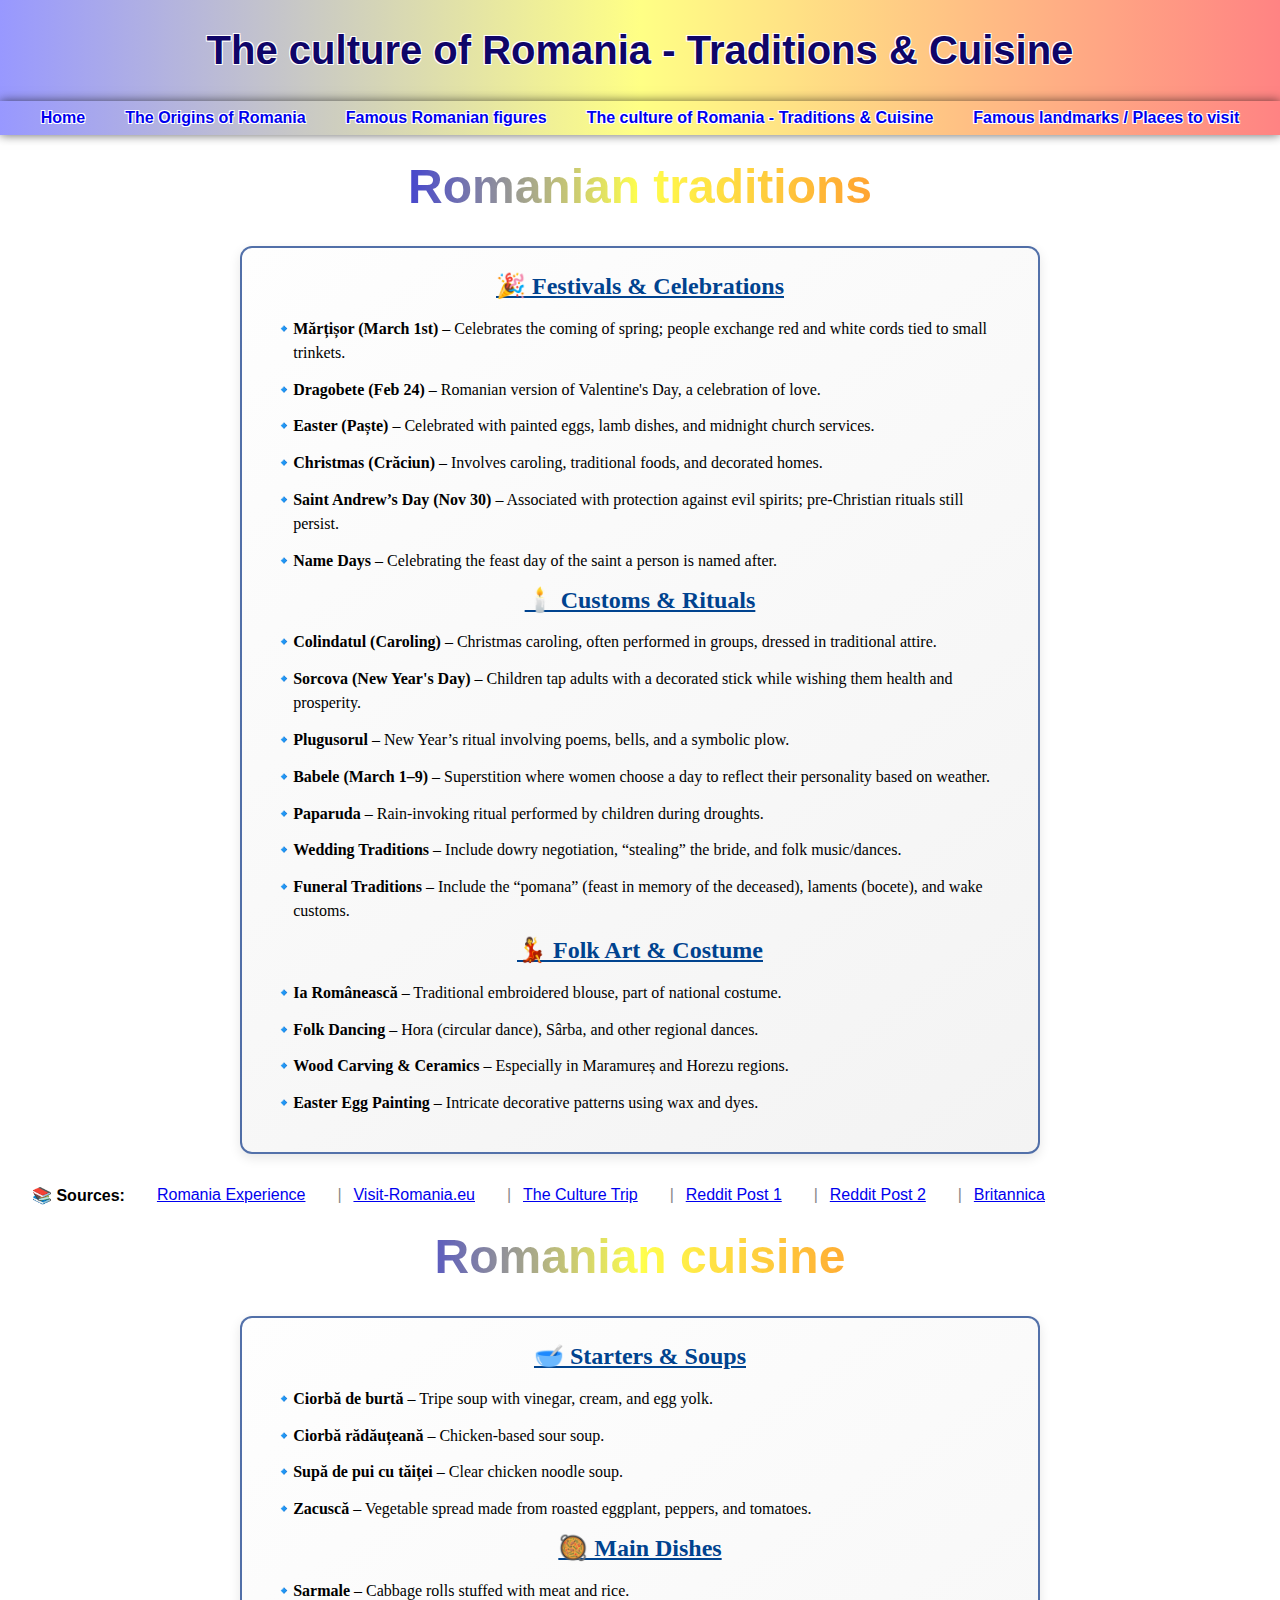
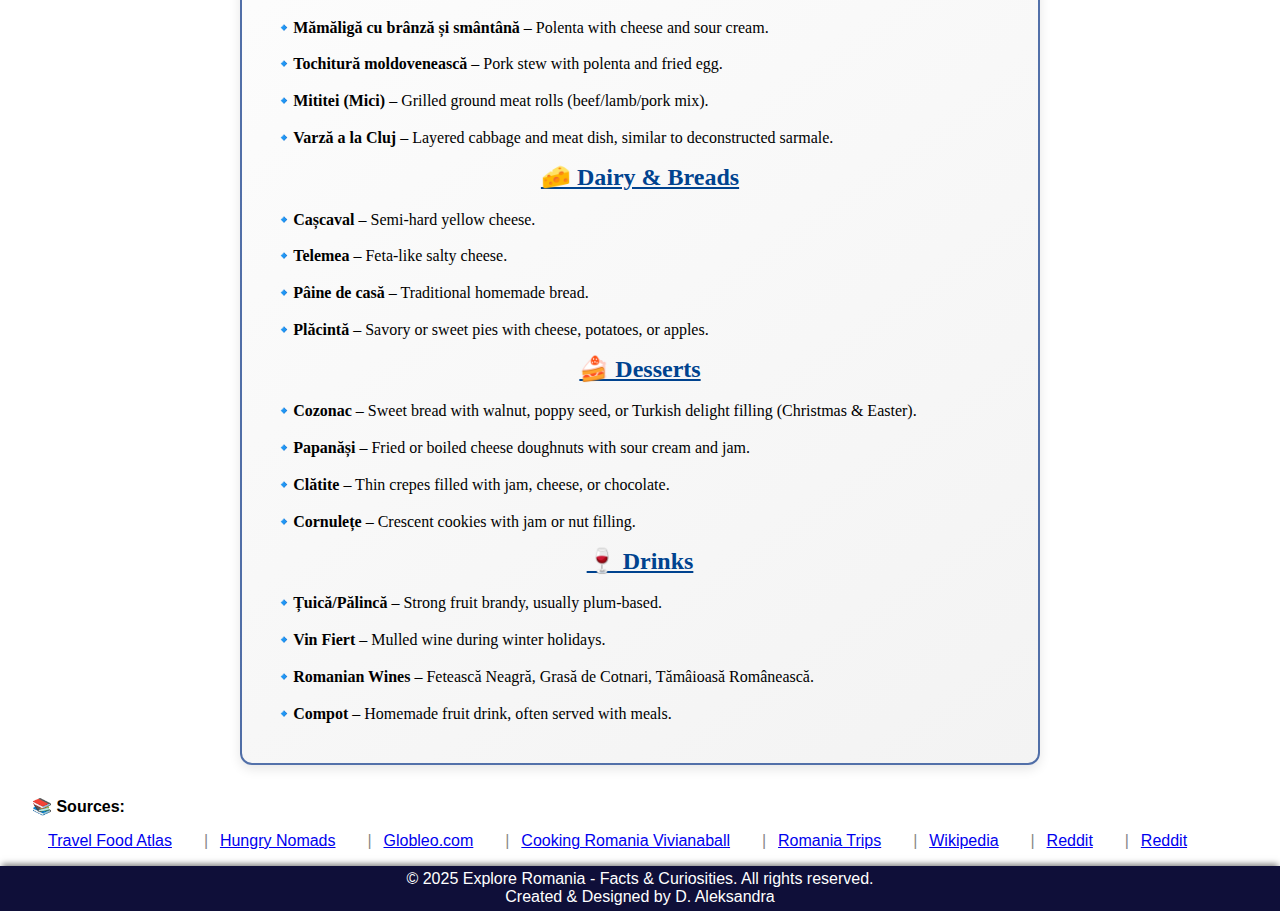
<file: culture.html>
<!DOCTYPE html>
<html lang="en">
<head> 
	<link rel="stylesheet" href="styles.css" />
	  <meta charset="UTF-8"> <!-- ensures your text is properly displayed (especially non-English characters).-->
	  <meta name="viewport" content="width=device-width, initial-scale=1.0"> <!-- makes the page responsive for mobile devices.-->
	  <title> Explore Romania: Facts & Curiosities</title>  <!-- The <title> tag defines the title of the page that appears in the browser's tab or window -->
</head>
<body>
<!-- Header Section -->
	<header>
		<h1>The culture of Romania - Traditions & Cuisine </h1>
		<nav>
		   <ul>
				<li><a href="index.html">Home</a></li>
				<li><a href="origins.html">The Origins of Romania</a></li>
				<li><a href="figures.html">Famous Romanian figures</a></li>
				<li><a href="culture.html">The culture of Romania - Traditions & Cuisine</a></li>
				<li><a href="landmarks.html">Famous landmarks / Places to visit</a></li>
		   </ul>
		</nav>
	</header>
		<h2 class="culture-title"> Romanian traditions </h2>
	<div class="traditions">
  		<h3>🎉 Festivals & Celebrations</h3>
  		  <ul>
    			<li><strong>Mărțișor (March 1st)</strong> – Celebrates the coming of spring; people exchange red and white cords tied to small trinkets.</li>
    			<li><strong>Dragobete (Feb 24)</strong> – Romanian version of Valentine's Day, a celebration of love.</li>
    			<li><strong>Easter (Paște)</strong> – Celebrated with painted eggs, lamb dishes, and midnight church services.</li>
    			<li><strong>Christmas (Crăciun)</strong> – Involves caroling, traditional foods, and decorated homes.</li>
    			<li><strong>Saint Andrew’s Day (Nov 30)</strong> – Associated with protection against evil spirits; pre-Christian rituals still persist.</li>
   			<li><strong>Name Days</strong> – Celebrating the feast day of the saint a person is named after.</li>
  		  </ul>

  		 <h3>🕯️ Customs & Rituals</h3>
  		  <ul>
    			<li><strong>Colindatul (Caroling)</strong> – Christmas caroling, often performed in groups, dressed in traditional attire.</li>
    			<li><strong>Sorcova (New Year's Day)</strong> – Children tap adults with a decorated stick while wishing them health and prosperity.</li>
    			<li><strong>Plugusorul</strong> – New Year’s ritual involving poems, bells, and a symbolic plow.</li>
    			<li><strong>Babele (March 1–9)</strong> – Superstition where women choose a day to reflect their personality based on weather.</li>
    			<li><strong>Paparuda</strong> – Rain-invoking ritual performed by children during droughts.</li>
    			<li><strong>Wedding Traditions</strong> – Include dowry negotiation, “stealing” the bride, and folk music/dances.</li>
    			<li><strong>Funeral Traditions</strong> – Include the “pomana” (feast in memory of the deceased), laments (bocete), and wake customs.</li>
  		  </ul>

		<h3>💃 Folk Art & Costume</h3>
  		  <ul>
    			<li><strong>Ia Românească</strong> – Traditional embroidered blouse, part of national costume.</li>
    			<li><strong>Folk Dancing</strong> – Hora (circular dance), Sârba, and other regional dances.</li>
    			<li><strong>Wood Carving & Ceramics</strong> – Especially in Maramureș and Horezu regions.</li>
    			<li><strong>Easter Egg Painting</strong> – Intricate decorative patterns using wax and dyes.</li>
  		  </ul>
	</div>
	<div class="sources">
	  <div class="sources-row">
		<h4>📚 Sources:</h4>
  		  <ul>
   			<li><a href="https://www.romaniaexperience.com/romanian-traditions">Romania Experience</a></li>
    			<li><a href="https://visit-romania.eu/destinations/romania-traditions-folklore">Visit-Romania.eu</a></li>
    			<li><a href="https://theculturetrip.com/romania/articles/12-traditions-only-romanians-can-understand">The Culture Trip</a></li>
    			<li><a href="https://www.reddit.com/r/Romania/comments/wo4yk1">Reddit Post 1</a></li>
    			<li><a href="https://www.reddit.com/r/Romania/comments/zl8if1">Reddit Post 2</a></li>
    			<li><a href="https://www.britannica.com/place/Romania/Daily-life-and-social-customs">Britannica</a></li>
		  </ul>
	  </div>
	</div>
		<h2 class="culture-title"> Romanian cuisine </h2>
	<div class="traditions">
		<h3>🥣 Starters & Soups </h3>
  		  <ul>
			<li><strong>Ciorbă de burtă</strong> – Tripe soup with vinegar, cream, and egg yolk.</li>
			<li><strong>Ciorbă rădăuțeană</strong> – Chicken-based sour soup.</li>
			<li><strong>Supă de pui cu tăiței</strong> – Clear chicken noodle soup.</li>
			<li><strong>Zacuscă</strong> – Vegetable spread made from roasted eggplant, peppers, and tomatoes.</li>
		 </ul>
		<h3>🥘 Main Dishes </h3>
  		  <ul>
			<li><strong>Sarmale</strong> – Cabbage rolls stuffed with meat and rice.</li>
			<li><strong>Mămăligă cu brânză și smântână</strong> – Polenta with cheese and sour cream.</li>
			<li><strong>Tochitură moldovenească</strong> – Pork stew with polenta and fried egg.</li>
			<li><strong>Mititei (Mici)</strong> – Grilled ground meat rolls (beef/lamb/pork mix).</li>
			<li><strong>Varză a la Cluj</strong> – Layered cabbage and meat dish, similar to deconstructed sarmale.</li>
  		  </ul>
		<h3>🧀 Dairy & Breads</h3>
  		  <ul>
			<li><strong>Cașcaval</strong> – Semi-hard yellow cheese.</li>
			<li><strong>Telemea</strong> – Feta-like salty cheese.</li>
			<li><strong>Pâine de casă</strong> – Traditional homemade bread.</li>
			<li><strong>Plăcintă</strong> – Savory or sweet pies with cheese, potatoes, or apples.</li>
		  </ul>
		<h3>🍰 Desserts</h3>
		  <ul>
			<li><strong>Cozonac</strong> – Sweet bread with walnut, poppy seed, or Turkish delight filling (Christmas & Easter).</li>
			<li><strong>Papanăși</strong> – Fried or boiled cheese doughnuts with sour cream and jam.</li>
			<li><strong>Clătite</strong> – Thin crepes filled with jam, cheese, or chocolate.</li>
			<li><strong>Cornulețe</strong> – Crescent cookies with jam or nut filling.</li>
		  </ul>
		<h3>🍷 Drinks </h3>
		  <ul>
			<li><strong>Țuică/Pălincă</strong> – Strong fruit brandy, usually plum-based.</li>
			<li><strong>Vin Fiert</strong> – Mulled wine during winter holidays.</li>
			<li><strong>Romanian Wines</strong> – Fetească Neagră, Grasă de Cotnari, Tămâioasă Românească.</li>
			<li><strong>Compot</strong> – Homemade fruit drink, often served with meals.</li>
		  </ul>
		</div>
	<div class="sources">
	  <div class="sources-row">
		<h4>📚 Sources:</h4> 
		  <ul>
			<li><a href="https://travelfoodatlas.com/romanian-food">Travel Food Atlas</a></li>
			<li><a href="https://www.veryhungrynomads.com/20-most-popular-foods-from-romania">Hungry Nomads</a></li>
			<li><a href="https://globleo.com/foods-around-the-world/popular-foods-in-romania">Globleo.com</a></li>
			<li><a href="https://cookingromania.vivianaball.ro/most-popular-best-romanian-dishes">Cooking Romania Vivianaball</a></li>
			<li><a href="https://www.romania-trips.ro/traditional-romanian-foods-gastronomic-tourism">Romania Trips</a></li>
			<li><a href="https://en.wikipedia.org/wiki">Wikipedia</a></li>
			<li><a href="https://www.reddit.com/r/Romania/comments/tv0k5s">Reddit</a></li>
			<li><a href="https://www.reddit.com/r/52weeksofcooking/comments/1f1rhov">Reddit</a></li>
		  </ul>
	  </div>
	</div>
<footer>
			<p>&copy; 2025 Explore Romania - Facts & Curiosities. All rights reserved.</p>
			<p> Created & Designed by D. Aleksandra </p>
</footer>
</body>
</html>
</file>
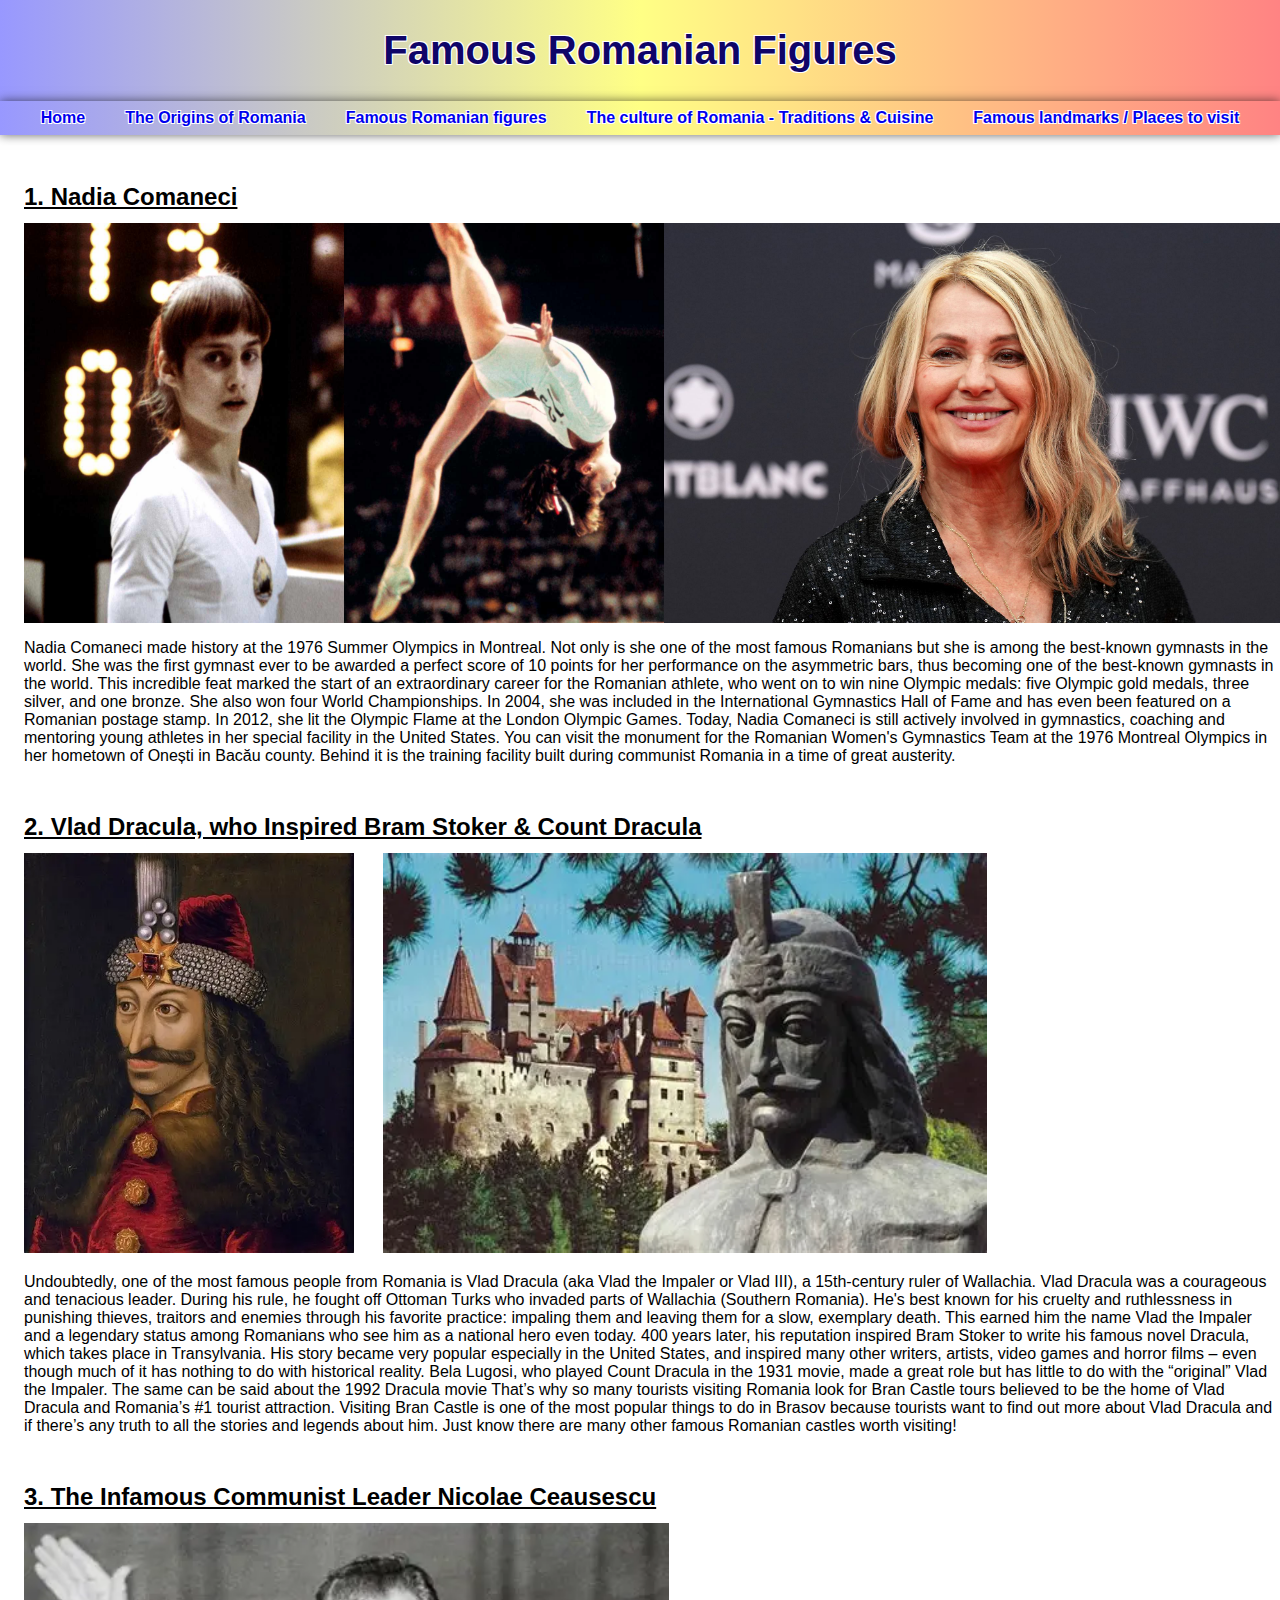
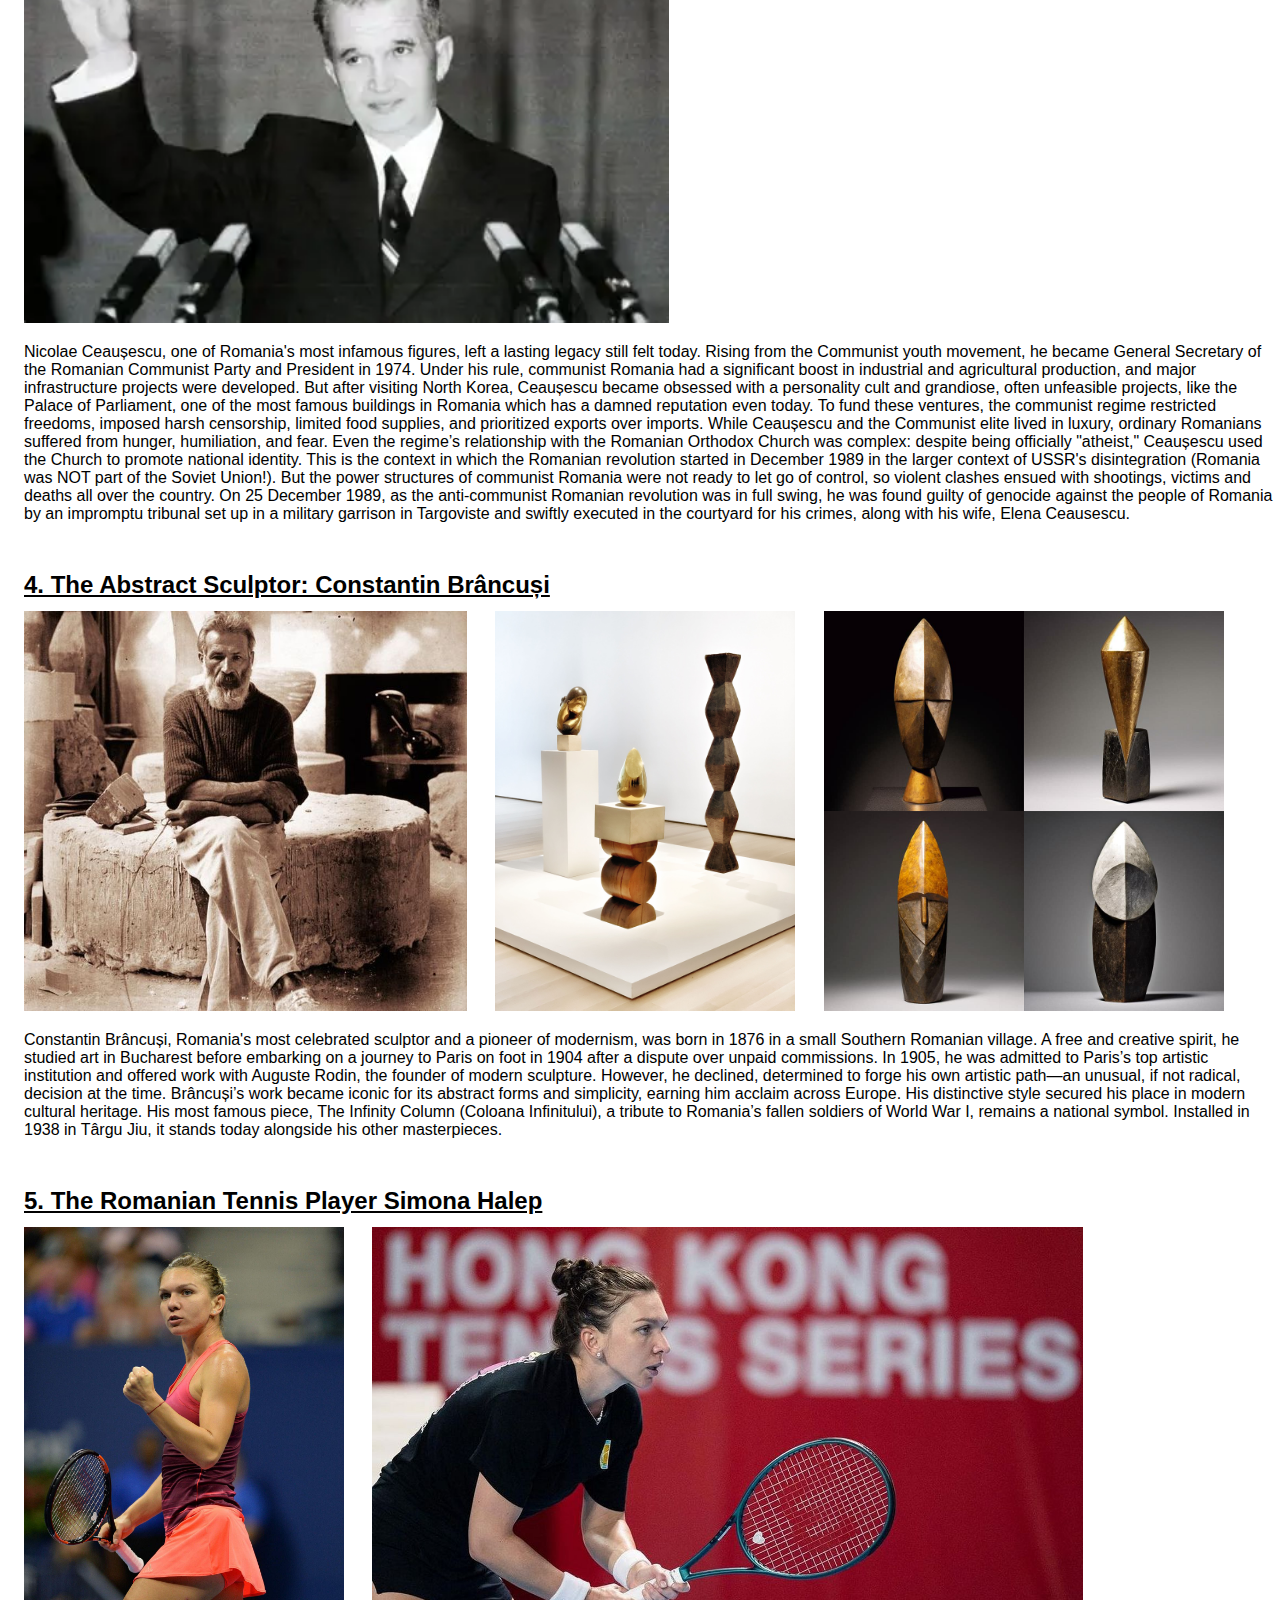
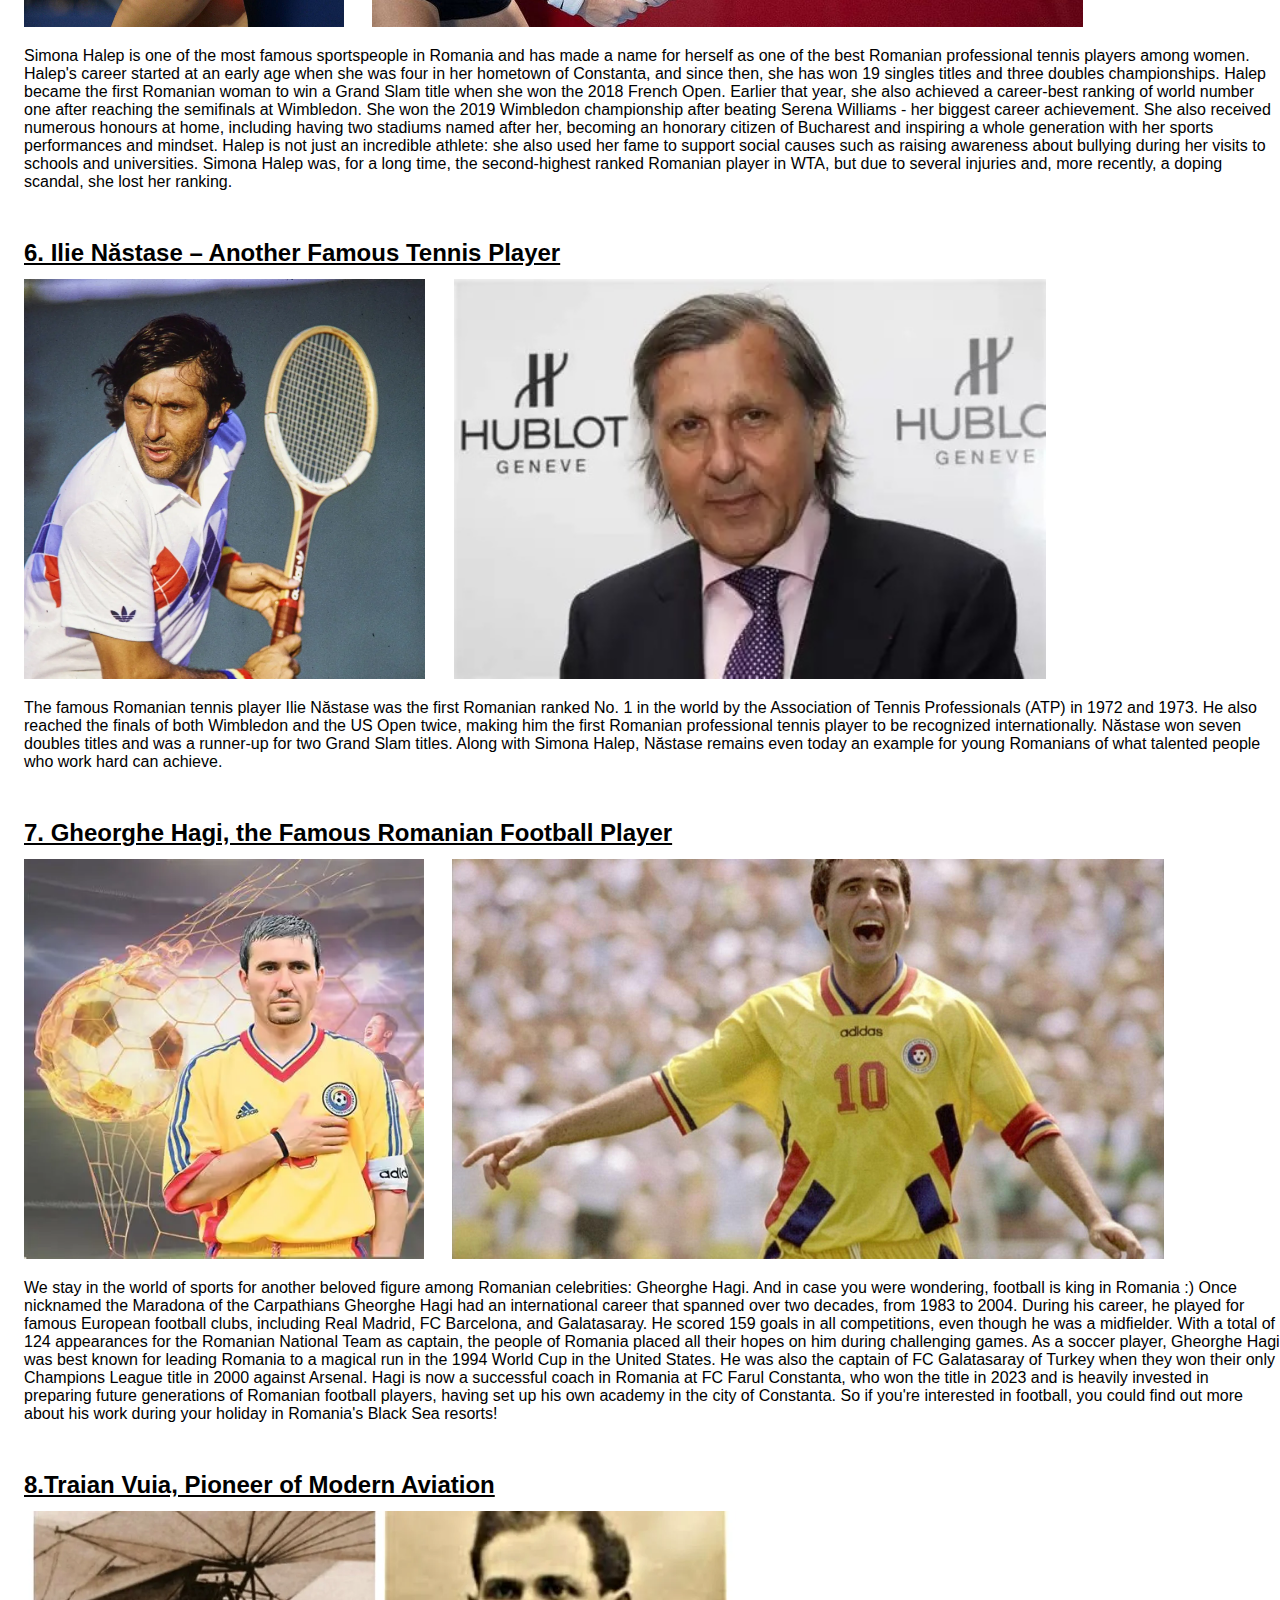
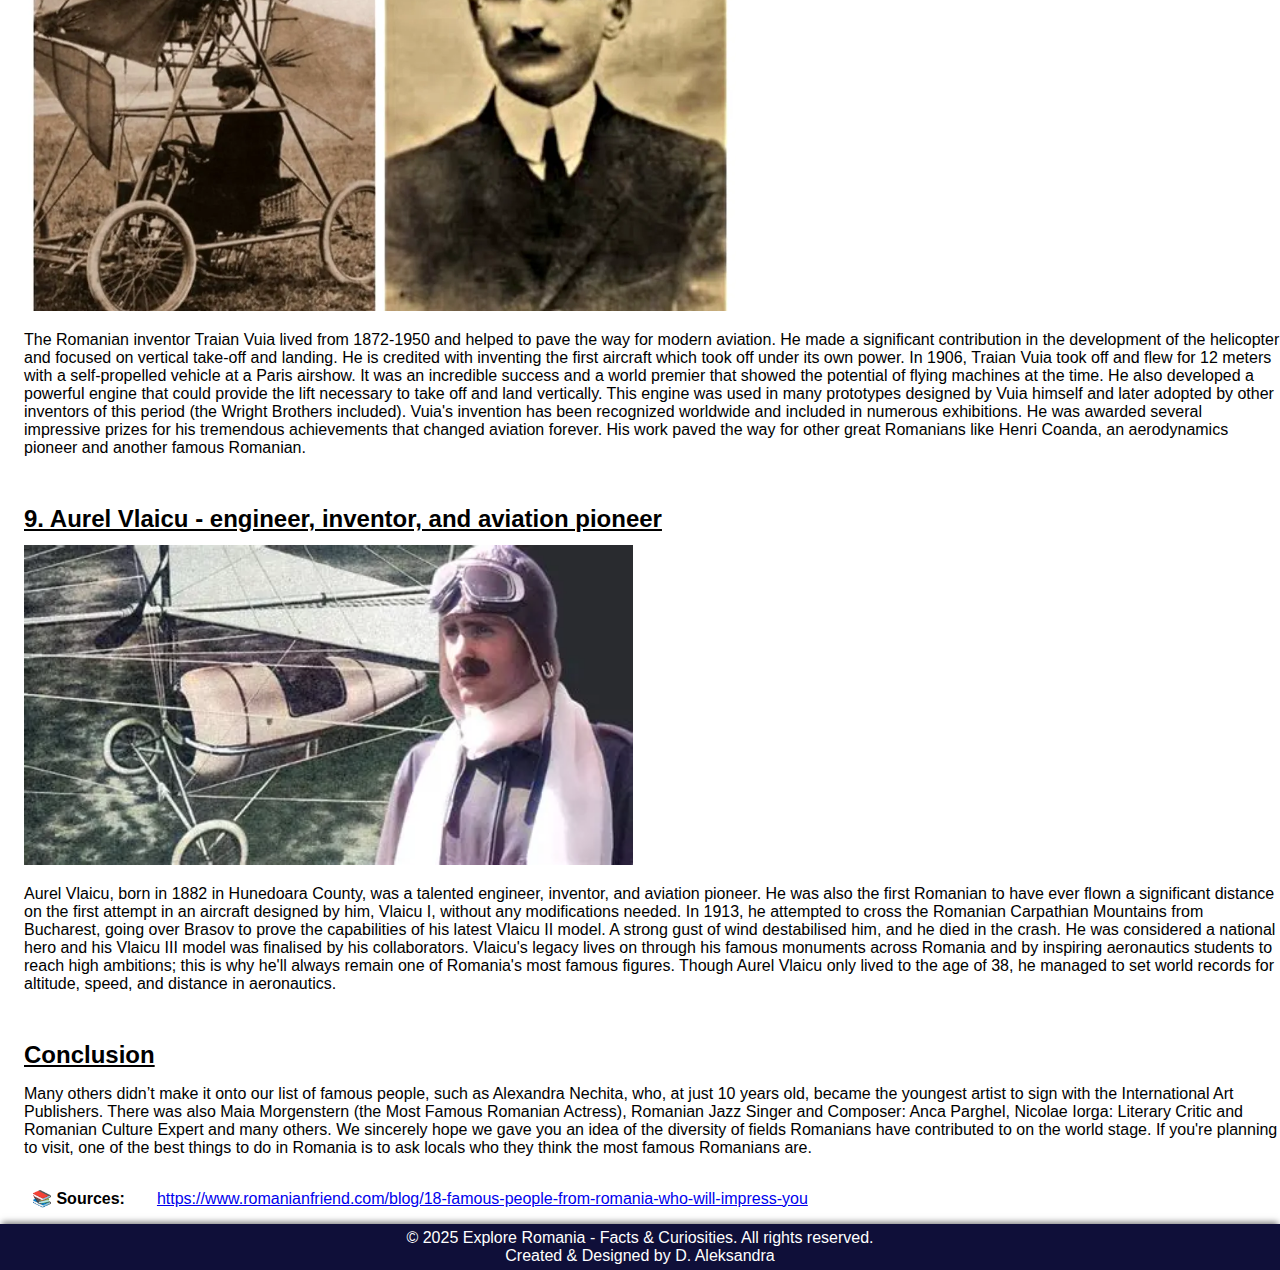
<file: figures.html>
<!DOCTYPE html>
<html lang="en">
<head> 
	<link rel="stylesheet" href="styles.css" />
	  <meta charset="UTF-8"> <!-- ensures your text is properly displayed (especially non-English characters).-->
	  <meta name="viewport" content="width=device-width, initial-scale=1.0"> <!-- makes the page responsive for mobile devices.-->
	  <title> Explore Romania: Facts & Curiosities</title>  <!-- The <title> tag defines the title of the page that appears in the browser's tab or window -->
</head>
<body>
<!-- Header Section -->
	<header>
		<h1>Famous Romanian Figures</h1>
		<nav>
		   <ul>
				<li><a href="index.html">Home</a></li>
				<li><a href="origins.html">The Origins of Romania</a></li>
				<li><a href="figures.html">Famous Romanian figures</a></li>
				<li><a href="culture.html">The culture of Romania - Traditions & Cuisine</a></li>
				<li><a href="landmarks.html">Famous landmarks / Places to visit</a></li>
		   </ul>
		</nav>
	</header>
<section class="figures">
			<p>
		<h2> 1. Nadia Comaneci </h2> <!-- Source: https://www.romanianfriend.com/blog/18-famous-people-from-romania-who-will-impress-you -->
		<div class="NadiaPictures">
				<img src="Images\nadia-comaneci-1.jpg" alt="Nadia Comaneci in her youth, performing as a kid" class="Nadia">
				<img src="Images\nadia-comaneci-2.jpg" alt="Nadia Comaneci today, attending an event" class="Nadia">
		</div>
				<p>Nadia Comaneci made history at the 1976 Summer Olympics in Montreal. Not only is she one of the most famous Romanians but she is among the best-known gymnasts in the world.

She was the first gymnast ever to be awarded a perfect score of 10 points for her performance on the asymmetric bars, thus becoming one of the best-known gymnasts in the world.

This incredible feat marked the start of an extraordinary career for the Romanian athlete, who went on to win nine Olympic medals: five Olympic gold medals, three silver, and one bronze. She also won four World Championships. In 2004, she was included in the International Gymnastics Hall of Fame and has even been featured on a Romanian postage stamp. In 2012, she lit the Olympic Flame at the London Olympic Games.

Today, Nadia Comaneci is still actively involved in gymnastics, coaching and mentoring young athletes in her special facility in the United States.

You can visit the monument for the Romanian Women's Gymnastics Team at the 1976 Montreal Olympics in her hometown of Onești in Bacău county. Behind it is the training facility built during communist Romania in a time of great austerity.
			</p>
		<h2> 2. Vlad Dracula, who Inspired Bram Stoker & Count Dracula</h2>
		<div class="TepesPictures">
			<img src="Images/Vlad-Tepes.webp" alt="A portrait of Vlad Tepes" class="FiguresPictures">
			<img src="Images/castel-tepes.webp" alt="A statue of Vlad Tepes and a picture of his former castle" class="FiguresPictures">
		</div>
			<p> Undoubtedly, one of the most famous people from Romania is Vlad Dracula (aka Vlad the Impaler or Vlad III), a 15th-century ruler of Wallachia. 
Vlad Dracula was a courageous and tenacious leader. During his rule, he fought off Ottoman Turks who invaded parts of Wallachia (Southern Romania).

He's best known for his cruelty and ruthlessness in punishing thieves, traitors and enemies through his favorite practice: impaling them and leaving them for a slow, exemplary death. This earned him the name Vlad the Impaler and a legendary status among Romanians who see him as a national hero even today.

400 years later, his reputation inspired Bram Stoker to write his famous novel Dracula, which takes place in Transylvania. His story became very popular especially in the United States, and inspired many other writers, artists, video games and horror films – even though much of it has nothing to do with historical reality.

Bela Lugosi, who played Count Dracula in the 1931 movie, made a great role but has little to do with the “original” Vlad the Impaler. The same can be said about the 1992 Dracula movie

That’s why so many tourists visiting Romania look for Bran Castle tours believed to be the home of Vlad Dracula and Romania’s #1 tourist attraction.

Visiting Bran Castle is one of the most popular things to do in Brasov because tourists want to find out more about Vlad Dracula and if there’s any truth to all the stories and legends about him. Just know there are many other famous Romanian castles worth visiting!
			</p>
		<h2> 3. The Infamous Communist Leader Nicolae Ceausescu </h2>
			<img src="Images/Ceausescu.webp" alt="Nicolae Ceausescu at a press conference" class="FiguresPictures">
			<p>Nicolae Ceaușescu, one of Romania's most infamous figures, left a lasting legacy still felt today. Rising from the Communist youth movement, he became General Secretary of the Romanian Communist Party and President in 1974.

Under his rule, communist Romania had a significant boost in industrial and agricultural production, and major infrastructure projects were developed.

But after visiting North Korea, Ceaușescu became obsessed with a personality cult and grandiose, often unfeasible projects, like the Palace of Parliament, one of the most famous buildings in Romania which has a damned reputation even today.

To fund these ventures, the communist regime restricted freedoms, imposed harsh censorship, limited food supplies, and prioritized exports over imports. While Ceaușescu and the Communist elite lived in luxury, ordinary Romanians suffered from hunger, humiliation, and fear.

Even the regime’s relationship with the Romanian Orthodox Church was complex: despite being officially "atheist," Ceaușescu used the Church to promote national identity.

This is the context in which the Romanian revolution started in December 1989 in the larger context of USSR's disintegration (Romania was NOT part of the Soviet Union!). But the power structures of communist Romania were not ready to let go of control, so violent clashes ensued with shootings, victims and deaths all over the country.

On 25 December 1989, as the anti-communist Romanian revolution was in full swing, he was found guilty of genocide against the people of Romania by an impromptu tribunal set up in a military garrison in Targoviste and swiftly executed in the courtyard for his crimes, along with his wife, Elena Ceausescu.
			</p>
		<h2> 4.	The Abstract Sculptor: Constantin Brâncuși </h2>
			<img src="Images/Brancusi.jfif" alt="Constantin Brancusi sitting on one of his unfinished sculptures" class="FiguresPictures">
			<img src="Images/Sculpturi-brancusi.jfif" alt="A few sculptures made by Constantin Brancusi" class="FiguresPictures">
			<img src="Images/Sculpturi-brancusi2.jpeg" alt="A few sculptures made by Constantin Brancusi" class="FiguresPictures">
			<p>Constantin Brâncuși, Romania's most celebrated sculptor and a pioneer of modernism, was born in 1876 in a small Southern Romanian village. A free and creative spirit, he studied art in Bucharest before embarking on a journey to Paris on foot in 1904 after a dispute over unpaid commissions.

In 1905, he was admitted to Paris’s top artistic institution and offered work with Auguste Rodin, the founder of modern sculpture. However, he declined, determined to forge his own artistic path—an unusual, if not radical, decision at the time.

Brâncuși’s work became iconic for its abstract forms and simplicity, earning him acclaim across Europe. His distinctive style secured his place in modern cultural heritage. His most famous piece, The Infinity Column (Coloana Infinitului), a tribute to Romania’s fallen soldiers of World War I, remains a national symbol. Installed in 1938 in Târgu Jiu, it stands today alongside his other masterpieces.
			</p>
		<h2> 5. The Romanian Tennis Player Simona Halep </h2> 
			<img src="Images/halep.jpg"	alt="Simona Halep in her tennis outfit, fist in the air, enjoying a win" class="FiguresPictures">
			<img src="Images/Simona-Halep.jpg" alt="Simona Halep holding a tennis racket" class="FiguresPictures">
			<p>Simona Halep is one of the most famous sportspeople in Romania and has made a name for herself as one of the best Romanian professional tennis players among women. Halep's career started at an early age when she was four in her hometown of Constanta, and since then, she has won 19 singles titles and three doubles championships.
Halep became the first Romanian woman to win a Grand Slam title when she won the 2018 French Open. Earlier that year, she also achieved a career-best ranking of world number one after reaching the semifinals at Wimbledon.

She won the 2019 Wimbledon championship after beating Serena Williams - her biggest career achievement.

She also received numerous honours at home, including having two stadiums named after her, becoming an honorary citizen of Bucharest and inspiring a whole generation with her sports performances and mindset.

Halep is not just an incredible athlete: she also used her fame to support social causes such as raising awareness about bullying during her visits to schools and universities.

Simona Halep was, for a long time, the second-highest ranked Romanian player in WTA, but due to several injuries and, more recently, a doping scandal, she lost her ranking.
			</p>
		<h2> 6. Ilie Năstase – Another Famous Tennis Player </h2>
			<img src="Images/Nastase.webp" alt="Ilie Nastase playing tennis in his years of glory" class="FiguresPictures">
			<img src="Images/nastase-today.jpg" alt="A picture of Ilie Nastase attending an event today" class="FiguresPictures">
			<p>The famous Romanian tennis player Ilie Năstase was the first Romanian ranked No. 1 in the world by the Association of Tennis Professionals (ATP) in 1972 and 1973.

He also reached the finals of both Wimbledon and the US Open twice, making him the first Romanian professional tennis player to be recognized internationally. Năstase won seven doubles titles and was a runner-up for two Grand Slam titles.

Along with Simona Halep, Năstase remains even today an example for young Romanians of what talented people who work hard can achieve.
			</p>
		<h2> 7. Gheorghe Hagi, the Famous Romanian Football Player </h2>
			<img src="Images/Hagi.webp" alt="Gheorghe Hagi in his football uniform, holding his right hand over his heart" class="FiguresPictures">
			<img src="Images/hagi-on-the-field.jpg" alt="A picture of Gheorghe Hagi on the football field in his uniform, having a happy pose" class="FiguresPictures">
			<p>We stay in the world of sports for another beloved figure among Romanian celebrities: Gheorghe Hagi. And in case you were wondering, football is king in Romania :)

Once nicknamed the Maradona of the Carpathians Gheorghe Hagi had an international career that spanned over two decades, from 1983 to 2004.

During his career, he played for famous European football clubs, including Real Madrid, FC Barcelona, and Galatasaray. He scored 159 goals in all competitions, even though he was a midfielder.

With a total of 124 appearances for the Romanian National Team as captain, the people of Romania placed all their hopes on him during challenging games.


As a soccer player, Gheorghe Hagi was best known for leading Romania to a magical run in the 1994 World Cup in the United States. He was also the captain of FC Galatasaray of Turkey when they won their only Champions League title in 2000 against Arsenal.

Hagi is now a successful coach in Romania at FC Farul Constanta, who won the title in 2023 and is heavily invested in preparing future generations of Romanian football players, having set up his own academy in the city of Constanta. So if you're interested in football, you could find out more about his work during your holiday in Romania's Black Sea resorts!
			</p>
		<h2> 8.Traian Vuia, Pioneer of Modern Aviation </h2>
			<img src="Images/Vuia.webp" alt="Traian Vuia and his first aircraft" class="FiguresPictures">
			<p>The Romanian inventor Traian Vuia lived from 1872-1950 and helped to pave the way for modern aviation.

He made a significant contribution in the development of the helicopter and focused on vertical take-off and landing. He is credited with inventing the first aircraft which took off under its own power.

In 1906, Traian Vuia took off and flew for 12 meters with a self-propelled vehicle at a Paris airshow. It was an incredible success and a world premier that showed the potential of flying machines at the time.

He also developed a powerful engine that could provide the lift necessary to take off and land vertically. This engine was used in many prototypes designed by Vuia himself and later adopted by other inventors of this period (the Wright Brothers included).

Vuia's invention has been recognized worldwide and included in numerous exhibitions. He was awarded several impressive prizes for his tremendous achievements that changed aviation forever. His work paved the way for other great Romanians like Henri Coanda, an aerodynamics pioneer and another famous Romanian.
			</p>
		<h2> 9. Aurel Vlaicu - engineer, inventor, and aviation pioneer </h2>
			<img src="Images/Vlaicu.webp" alt="Aurel Vlaicu and his first aircraft" class="FiguresPicturesVlaicu">
			<p>Aurel Vlaicu, born in 1882 in Hunedoara County, was a talented engineer, inventor, and aviation pioneer. He was also the first Romanian to have ever flown a significant distance on the first attempt in an aircraft designed by him, Vlaicu I, without any modifications needed.

In 1913, he attempted to cross the Romanian Carpathian Mountains from Bucharest, going over Brasov to prove the capabilities of his latest Vlaicu II model. A strong gust of wind destabilised him, and he died in the crash. He was considered a national hero and his Vlaicu III model was finalised by his collaborators.

Vlaicu's legacy lives on through his famous monuments across Romania and by inspiring aeronautics students to reach high ambitions; this is why he'll always remain one of Romania's most famous figures.

Though Aurel Vlaicu only lived to the age of 38, he managed to set world records for altitude, speed, and distance in aeronautics.
		<h2> Conclusion </h2>
			<p>Many others didn’t make it onto our list of famous people, such as Alexandra Nechita, who, at just 10 years old, became the youngest artist to sign with the International Art Publishers. There was also Maia Morgenstern (the Most Famous Romanian Actress), Romanian Jazz Singer and Composer: Anca Parghel, Nicolae Iorga: Literary Critic and Romanian Culture Expert and many others.

We sincerely hope we gave you an idea of the diversity of fields Romanians have contributed to on the world stage. If you're planning to visit, one of the best things to do in Romania is to ask locals who they think the most famous Romanians are.
			</p>
	</section>
	<div class="sources">
	  <div class="sources-row">
		<h4>📚 Sources:</h4> 
		<ul>
			<li><a href="https://www.romanianfriend.com/blog/18-famous-people-from-romania-who-will-impress-you"> https://www.romanianfriend.com/blog/18-famous-people-from-romania-who-will-impress-you</a></li> 
		</ul>
	  </div>
	</div>
			<footer>
			<p>&copy; 2025 Explore Romania - Facts & Curiosities. All rights reserved.</p>
			<p> Created & Designed by D. Aleksandra </p>
</footer>
</body>
</html>
</file>
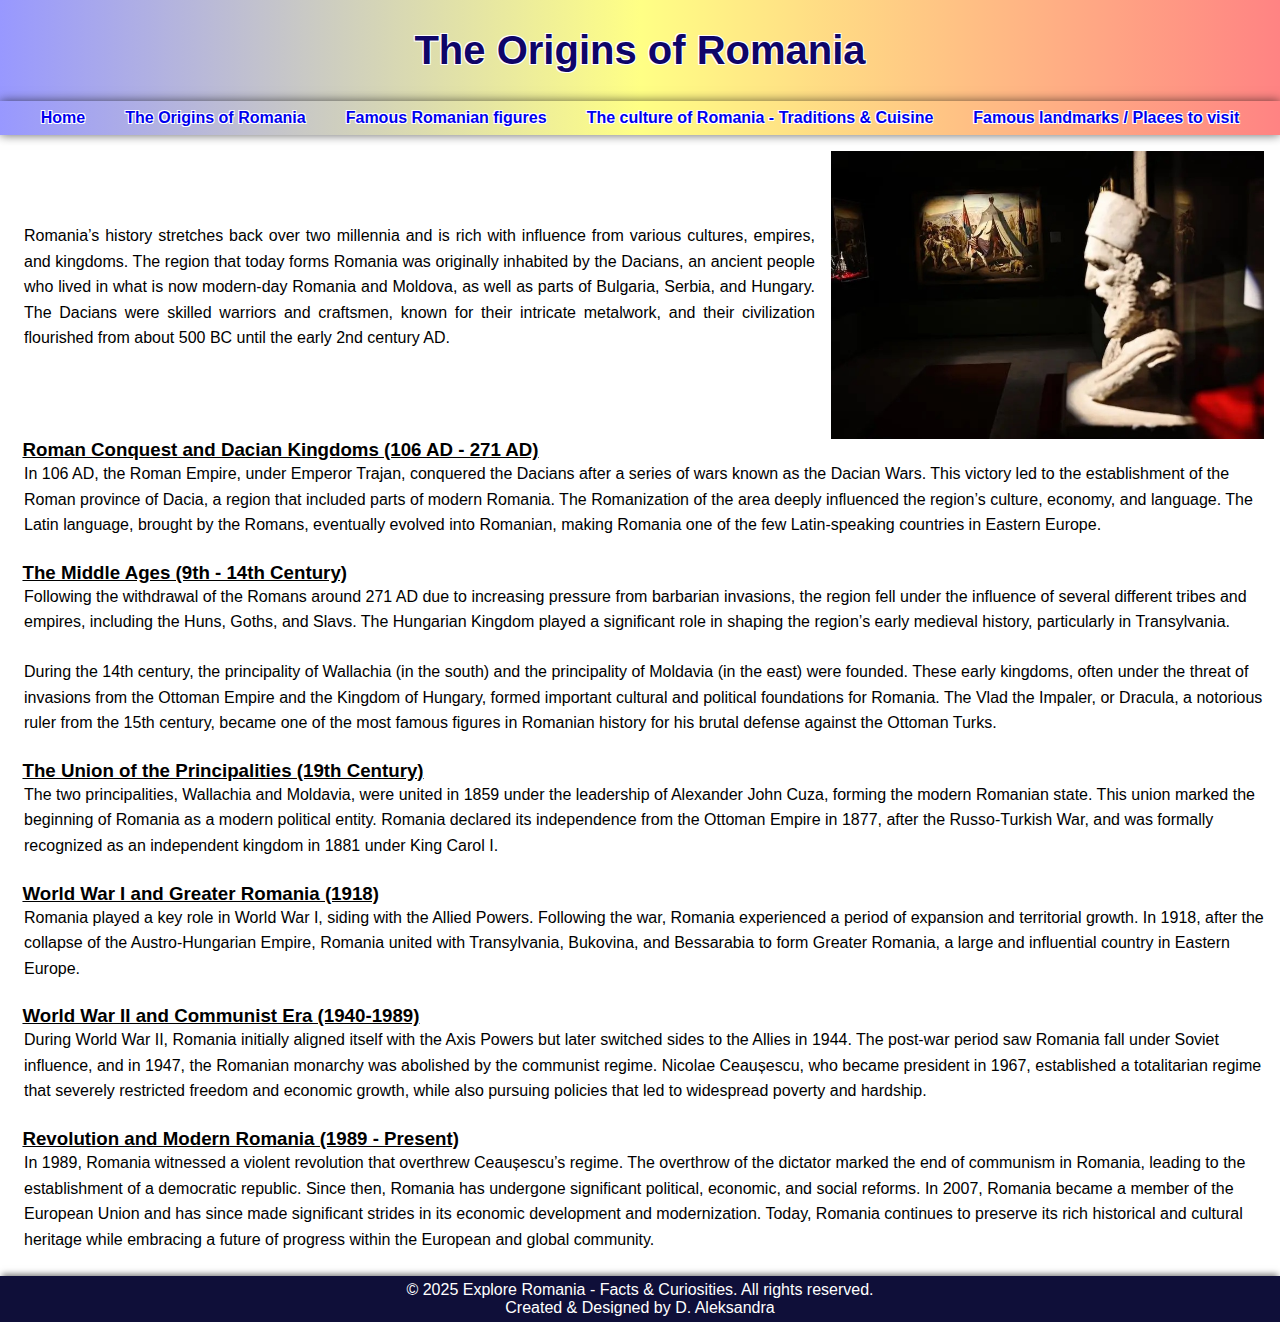
<file: origins.html>
<!DOCTYPE html>
<html lang="en">
<head> 
	<link rel="stylesheet" href="styles.css" />
	  <meta charset="UTF-8"> <!-- ensures your text is properly displayed (especially non-English characters).-->
	  <meta name="viewport" content="width=device-width, initial-scale=1.0"> <!-- makes the page responsive for mobile devices.-->
	  <title> Explore Romania: Facts & Curiosities</title>  <!-- The <title> tag defines the title of the page that appears in the browser's tab or window -->
</head>
<body>
<!-- Header Section -->
	<header>
		<h1>The Origins of Romania</h1>
		<nav>
		   <ul>
				<li><a href="index.html">Home</a></li>
				<li><a href="origins.html">The Origins of Romania</a></li>
				<li><a href="figures.html">Famous Romanian figures</a></li>
				<li><a href="culture.html">The culture of Romania - Traditions & Cuisine</a></li>
				<li><a href="landmarks.html">Famous landmarks / Places to visit</a></li>
		   </ul>
		</nav>
	</header>
<img src="Images/istoria-Romaniei.jpg" alt="Istoria Romaniei" class="originsimg" />
<section class="origins">
<p>
Romania’s history stretches back over two millennia and is rich with influence from various cultures, empires, and kingdoms. The region that today forms Romania was originally inhabited by the Dacians, an ancient people who lived in what is now modern-day Romania and Moldova, as well as parts of Bulgaria, Serbia, and Hungary. The Dacians were skilled warriors and craftsmen, known for their intricate metalwork, and their civilization flourished from about 500 BC until the early 2nd century AD.
</p>
<h3>Roman Conquest and Dacian Kingdoms (106 AD - 271 AD)</h3>
<p>
In 106 AD, the Roman Empire, under Emperor Trajan, conquered the Dacians after a series of wars known as the Dacian Wars. This victory led to the establishment of the Roman province of Dacia, a region that included parts of modern Romania. The Romanization of the area deeply influenced the region’s culture, economy, and language. The Latin language, brought by the Romans, eventually evolved into Romanian, making Romania one of the few Latin-speaking countries in Eastern Europe.
</p>
<h3>The Middle Ages (9th - 14th Century)</h3>
<p>
Following the withdrawal of the Romans around 271 AD due to increasing pressure from barbarian invasions, the region fell under the influence of several different tribes and empires, including the Huns, Goths, and Slavs. The Hungarian Kingdom played a significant role in shaping the region’s early medieval history, particularly in Transylvania.
</p>
<p>
During the 14th century, the principality of Wallachia (in the south) and the principality of Moldavia (in the east) were founded. These early kingdoms, often under the threat of invasions from the Ottoman Empire and the Kingdom of Hungary, formed important cultural and political foundations for Romania. The Vlad the Impaler, or Dracula, a notorious ruler from the 15th century, became one of the most famous figures in Romanian history for his brutal defense against the Ottoman Turks.
</p>
<h3>The Union of the Principalities (19th Century)</h3>
<p>
The two principalities, Wallachia and Moldavia, were united in 1859 under the leadership of Alexander John Cuza, forming the modern Romanian state. This union marked the beginning of Romania as a modern political entity. Romania declared its independence from the Ottoman Empire in 1877, after the Russo-Turkish War, and was formally recognized as an independent kingdom in 1881 under King Carol I.
</p>
<h3>World War I and Greater Romania (1918)</h3>
<p>
Romania played a key role in World War I, siding with the Allied Powers. Following the war, Romania experienced a period of expansion and territorial growth. In 1918, after the collapse of the Austro-Hungarian Empire, Romania united with Transylvania, Bukovina, and Bessarabia to form Greater Romania, a large and influential country in Eastern Europe.
</p>
<h3>World War II and Communist Era (1940-1989)</h3>
<p>
During World War II, Romania initially aligned itself with the Axis Powers but later switched sides to the Allies in 1944. The post-war period saw Romania fall under Soviet influence, and in 1947, the Romanian monarchy was abolished by the communist regime. Nicolae Ceaușescu, who became president in 1967, established a totalitarian regime that severely restricted freedom and economic growth, while also pursuing policies that led to widespread poverty and hardship.
</p>
<h3>Revolution and Modern Romania (1989 - Present)</h3>
<p>
In 1989, Romania witnessed a violent revolution that overthrew Ceaușescu’s regime. The overthrow of the dictator marked the end of communism in Romania, leading to the establishment of a democratic republic. Since then, Romania has undergone significant political, economic, and social reforms.
In 2007, Romania became a member of the European Union and has since made significant strides in its economic development and modernization. Today, Romania continues to preserve its rich historical and cultural heritage while embracing a future of progress within the European and global community.
</p>
	</section>
<footer>
			<p>&copy; 2025 Explore Romania - Facts & Curiosities. All rights reserved.</p>
			<p> Created & Designed by D. Aleksandra </p>
</footer>
</body>
</html>
</file>
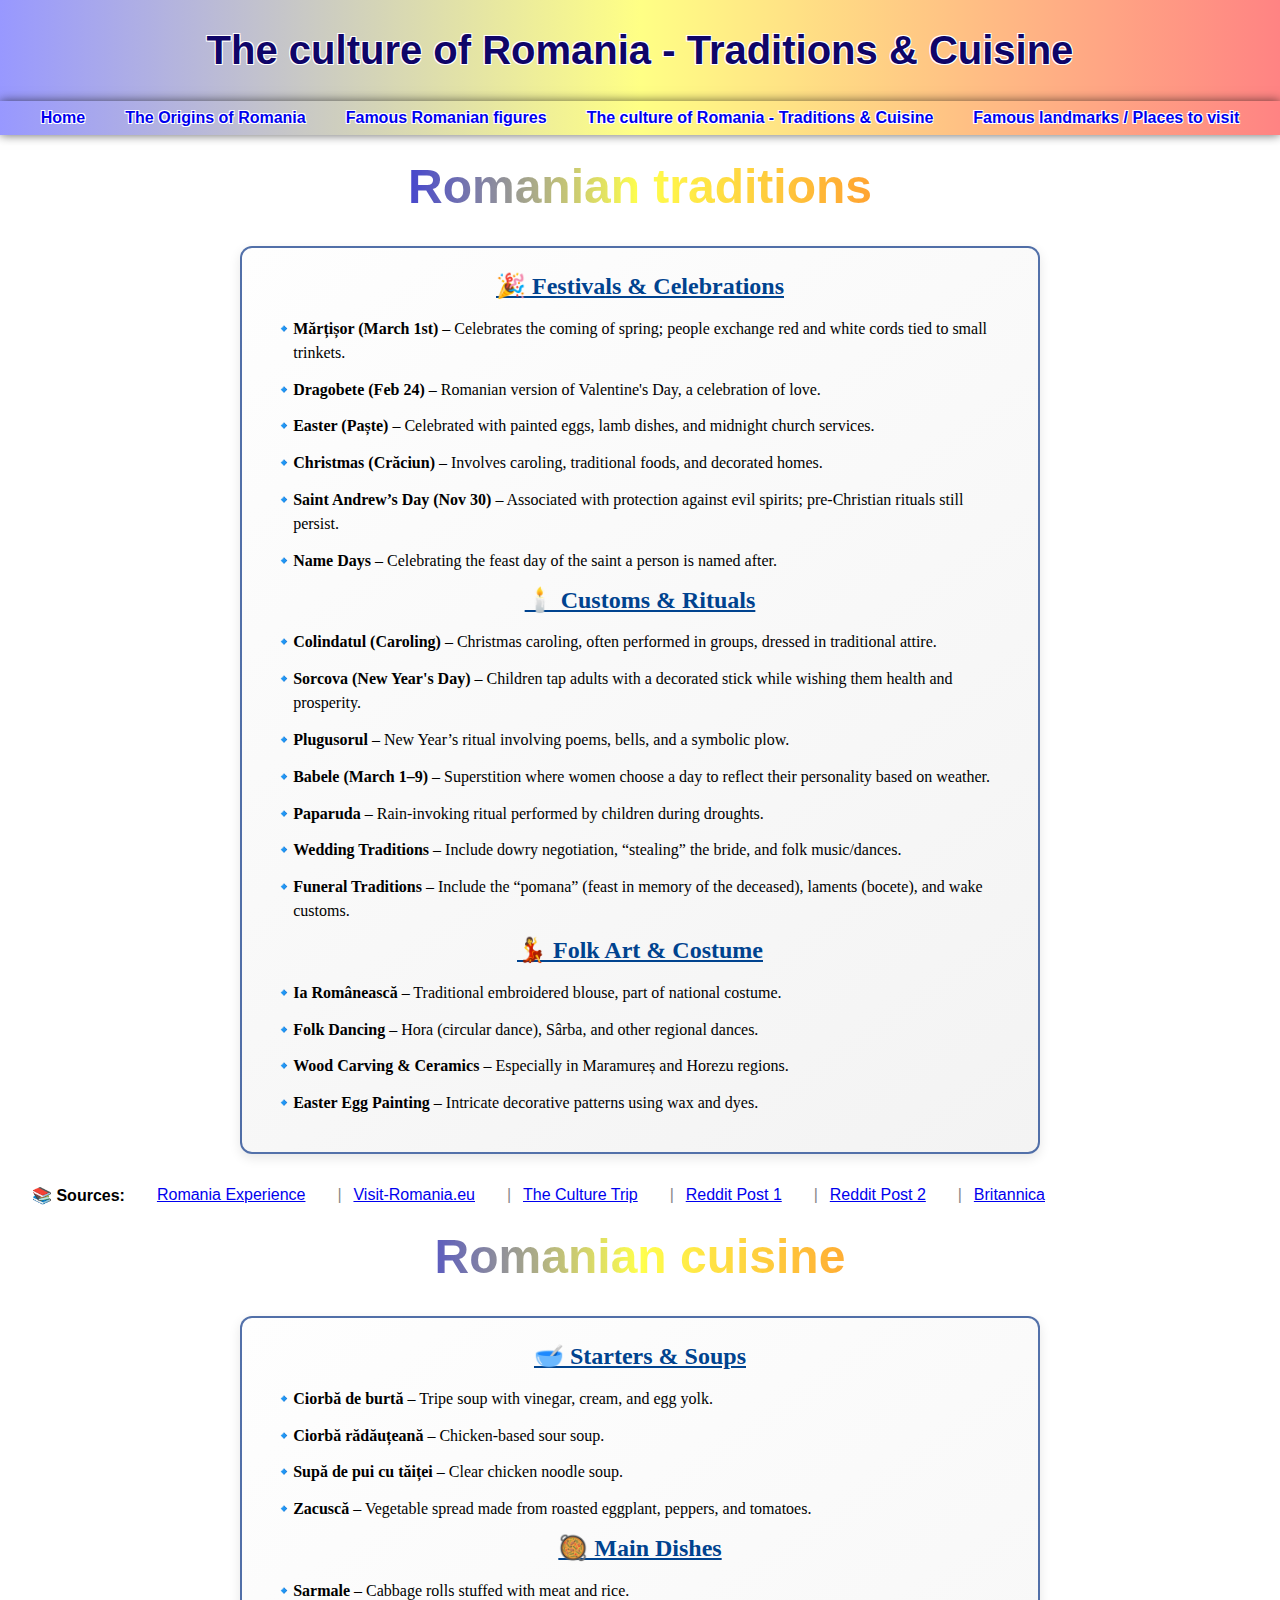
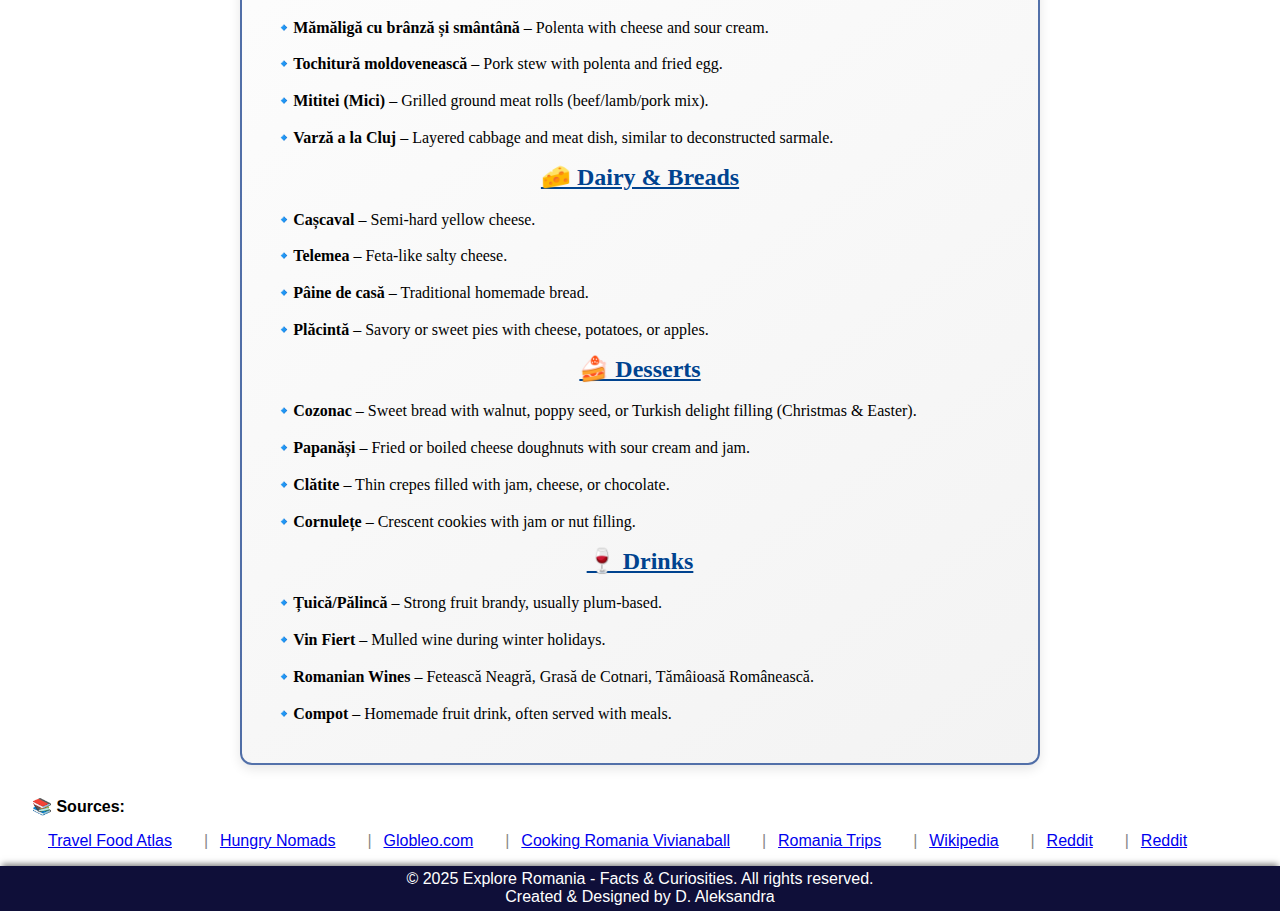
<file: Desktop/Explore Romania/Explore Romania HTML and CSS - Final project/culture.html>
<!DOCTYPE html>
<html lang="en">
<head> 
	<link rel="stylesheet" href="styles.css" />
	  <meta charset=UTF-8> <!-- ensures your text is properly displayed (especially non-English characters).-->
	  <meta name="viewport" content="width=device-width, initial-scale=1.0"> <!-- makes the page responsive for mobile devices.-->
	  <title> Explore Romania: Facts & Curiosities  <!-- The <title> tag defines the title of the page that appears in the browser's tab or window -->
	  </title>
</head>
<body>
<!-- Header Section -->
	<header>
		<h1>The culture of Romania - Traditions & Cuisine </h1>
		<nav>
		   <ul>
				<li><a href="index.html">Home</a></li>
				<li><a href="origins.html">The Origins of Romania</a></li>
				<li><a href="figures.html">Famous Romanian figures</a></li>
				<li><a href="culture.html">The culture of Romania - Traditions & Cuisine</a></li>
				<li><a href="landmarks.html">Famous landmarks / Places to visit</a></li>
		   </ul>
		</nav>
	</header>
		<h2 class="culture-title"> Romanian traditions </h2>
	<div class="traditions">
  		<h3>🎉 Festivals & Celebrations</h3>
  		  <ul>
    			<li><strong>Mărțișor (March 1st)</strong> – Celebrates the coming of spring; people exchange red and white cords tied to small trinkets.</li>
    			<li><strong>Dragobete (Feb 24)</strong> – Romanian version of Valentine's Day, a celebration of love.</li>
    			<li><strong>Easter (Paște)</strong> – Celebrated with painted eggs, lamb dishes, and midnight church services.</li>
    			<li><strong>Christmas (Crăciun)</strong> – Involves caroling, traditional foods, and decorated homes.</li>
    			<li><strong>Saint Andrew’s Day (Nov 30)</strong> – Associated with protection against evil spirits; pre-Christian rituals still persist.</li>
   			<li><strong>Name Days</strong> – Celebrating the feast day of the saint a person is named after.</li>
  		  </ul>

  		 <h3>🕯️ Customs & Rituals</h3>
  		  <ul>
    			<li><strong>Colindatul (Caroling)</strong> – Christmas caroling, often performed in groups, dressed in traditional attire.</li>
    			<li><strong>Sorcova (New Year's Day)</strong> – Children tap adults with a decorated stick while wishing them health and prosperity.</li>
    			<li><strong>Plugusorul</strong> – New Year’s ritual involving poems, bells, and a symbolic plow.</li>
    			<li><strong>Babele (March 1–9)</strong> – Superstition where women choose a day to reflect their personality based on weather.</li>
    			<li><strong>Paparuda</strong> – Rain-invoking ritual performed by children during droughts.</li>
    			<li><strong>Wedding Traditions</strong> – Include dowry negotiation, “stealing” the bride, and folk music/dances.</li>
    			<li><strong>Funeral Traditions</strong> – Include the “pomana” (feast in memory of the deceased), laments (bocete), and wake customs.</li>
  		  </ul>

		<h3>💃 Folk Art & Costume</h3>
  		  <ul>
    			<li><strong>Ia Românească</strong> – Traditional embroidered blouse, part of national costume.</li>
    			<li><strong>Folk Dancing</strong> – Hora (circular dance), Sârba, and other regional dances.</li>
    			<li><strong>Wood Carving & Ceramics</strong> – Especially in Maramureș and Horezu regions.</li>
    			<li><strong>Easter Egg Painting</strong> – Intricate decorative patterns using wax and dyes.</li>
  		  </ul>
	</div>
	<div class="sources">
	  <div class="sources-row">
		<h4>📚 Sources:</h4>
  		  <ul>
   			<li><a href="https://www.romaniaexperience.com/romanian-traditions">Romania Experience</a></li>
    			<li><a href="https://visit-romania.eu/destinations/romania-traditions-folklore">Visit-Romania.eu</a></li>
    			<li><a href="https://theculturetrip.com/romania/articles/12-traditions-only-romanians-can-understand">The Culture Trip</a></li>
    			<li><a href="https://www.reddit.com/r/Romania/comments/wo4yk1">Reddit Post 1</a></li>
    			<li><a href="https://www.reddit.com/r/Romania/comments/zl8if1">Reddit Post 2</a></li>
    			<li><a href="https://www.britannica.com/place/Romania/Daily-life-and-social-customs">Britannica</a></li>
		  </ul>
	  </div>
	</div>
		<h2 class="culture-title"> Romanian cuisine </h2>
	<div class="traditions">
		<h3>🥣 Starters & Soups </h3>
  		  <ul>
			<li><strong>Ciorbă de burtă</strong> – Tripe soup with vinegar, cream, and egg yolk.</li>
			<li><strong>Ciorbă rădăuțeană</strong> – Chicken-based sour soup.</li>
			<li><strong>Supă de pui cu tăiței</strong> – Clear chicken noodle soup.</li>
			<li><strong>Zacuscă</strong> – Vegetable spread made from roasted eggplant, peppers, and tomatoes.</li>
		 </ul>
		<h3>🥘 Main Dishes </h3>
  		  <ul>
			<li><strong>Sarmale</strong> – Cabbage rolls stuffed with meat and rice.</li>
			<li><strong>Mămăligă cu brânză și smântână</strong> – Polenta with cheese and sour cream.</li>
			<li><strong>Tochitură moldovenească</strong> – Pork stew with polenta and fried egg.</li>
			<li><strong>Mititei (Mici)</strong> – Grilled ground meat rolls (beef/lamb/pork mix).</li>
			<li><strong>Varză a la Cluj</strong> – Layered cabbage and meat dish, similar to deconstructed sarmale.</li>
  		  </ul>
		<h3>🧀 Dairy & Breads</h3>
  		  <ul>
			<li><strong>Cașcaval</strong> – Semi-hard yellow cheese.</li>
			<li><strong>Telemea</strong> – Feta-like salty cheese.</li>
			<li><strong>Pâine de casă</strong> – Traditional homemade bread.</li>
			<li><strong>Plăcintă</strong> – Savory or sweet pies with cheese, potatoes, or apples.</li>
		  </ul>
		<h3>🍰 Desserts</h3>
		  <ul>
			<li><strong>Cozonac</strong> – Sweet bread with walnut, poppy seed, or Turkish delight filling (Christmas & Easter).</li>
			<li><strong>Papanăși</strong> – Fried or boiled cheese doughnuts with sour cream and jam.</li>
			<li><strong>Clătite</strong> – Thin crepes filled with jam, cheese, or chocolate.</li>
			<li><strong>Cornulețe</strong> – Crescent cookies with jam or nut filling.</li>
		  </ul>
		<h3>🍷 Drinks </h3>
		  <ul>
			<li><strong>Țuică/Pălincă</strong> – Strong fruit brandy, usually plum-based.</li>
			<li><strong>Vin Fiert</strong> – Mulled wine during winter holidays.</li>
			<li><strong>Romanian Wines</strong> – Fetească Neagră, Grasă de Cotnari, Tămâioasă Românească.</li>
			<li><strong>Compot</strong> – Homemade fruit drink, often served with meals.</li>
		  </ul>
		</div>
	<div class="sources">
	  <div class="sources-row">
		<h4>📚 Sources:</h4> 
		  <ul>
			<li><a href="https://travelfoodatlas.com/romanian-food">Travel Food Atlas</a></li>
			<li><a href="https://www.veryhungrynomads.com/20-most-popular-foods-from-romania">Hungry Nomads</a></li>
			<li><a href="https://globleo.com/foods-around-the-world/popular-foods-in-romania">Globleo.com</a></li>
			<li><a href="https://cookingromania.vivianaball.ro/most-popular-best-romanian-dishes">Cooking Romania Vivianaball</a></li>
			<li><a href="https://www.romania-trips.ro/traditional-romanian-foods-gastronomic-tourism">Romania Trips</a></li>
			<li><a href="https://en.wikipedia.org/wiki">Wikipedia</a></li>
			<li><a href="https://www.reddit.com/r/Romania/comments/tv0k5s">Reddit</a></li>
			<li><a href="https://www.reddit.com/r/52weeksofcooking/comments/1f1rhov">Reddit</a></li>
		  </ul>
	  </div>
	</div>
<footer>
			<p>&copy; 2025 Explore Romania - Facts & Curiosities. All rights reserved.</p>
			<p> Created & Designed by D. Aleksandra </p>
</footer>
</body>
</html>
</file>
<file: styles.css>
/* styles.css */

/* Reset default styles */
* {
  margin: 0;
  padding: 0;
  box-sizing: border-box;
}

header {
  background-image:linear-gradient(to right, rgba(0, 0, 255, 0.404), rgba(255, 255, 0, 0.479), rgba(255, 0, 0, 0.486));
  text-align:center;
  color: rgb(15, 5, 104);
    text-shadow:
    -1px -1px 0 rgb(255, 255, 255),
    1px -1px 0 rgb(255, 253, 253),
    -1px 1px 0 rgb(255, 255, 255),
    1px 1px 0 rgb(255, 255, 255);
}

.homeimg {
  width: 100%;
  height:100%;
  object-fit: cover;
  display:block;
  max-height: calc(100vh - 12em);
  min-height: calc(100vh - 12em);
}




body {
  font-family:'Roboto', sans-serif;
}

h1 {
  font-size: 2.5rem;
  font-weight: bold;
  font-family: 'Segoe UI', Tahoma, Geneva, Verdana, sans-serif;
  padding-bottom: 0.5em;
  padding-top:0.7em;
  margin-bottom: 0.5rem;
}


nav ul {
  list-style: none;          /* removes bullet points */
  display: flex;             /* makes <li> elements horizontal */
  gap: 0.5em;                /* space between links */
  border-style:inherit; 
  justify-content:center;
  box-shadow: 0 0 10px rgba(0, 0, 0, 0.6);  /* Adds slight shadow - Using px for accuracy */

}

nav a {
  text-decoration: none; /* Remove underline from links */
  padding: 0.5em 1em;    /* Space inside around the text (vertical 0.5em, horizontal 1em) */
  border-radius: 0.6em; /* Makes the shape slightly rounded */
  transition: background-color 0.3s ease, color 0.3s ease; /* Smooth transition for background and text color */
  display: inline-block; /* Makes element wrap tightly around text and accept padding */
  position: relative; /* Enables positioning if needed */
  font-weight:bold;
}

nav a:hover {
  background-color: rgba(2, 11, 95, 0.678); /* Fill the background on hover */
  color: rgb(255, 255, 255); /* Change text color to white for contrast */
    text-shadow:
    -1px -1px 0 black,
    1px -1px 0 black,
    -1px 1px 0 black,
    1px 1px 0 black;
  font-weight:bold;
  font-style:oblique;
}
.origins p:first-of-type {
  margin-top:1.5em;
  padding: 4em 2em 4em 0;
  text-align:justify;
}
.origins p {
  margin-bottom: 1.5em;  /* 1.5 space between paragraphs */
  margin-left: 1.5em;
  line-height: 1.6;      /* Space between the lines of a paragraph (opțional, but recommended) */
}

.origins h3 {
  margin-left:1.2em;
  text-decoration:underline;
}



footer {
  text-align:center;
  background: rgba(1, 1, 46, 0.945);
  color: white;
  box-shadow: 0 0 10px rgba(0, 0, 0, 0.6);
  padding:0.3em;
  box-shadow: 0 -4px 6px -2px rgba(0, 0, 0, 0.5);
}

.originsimg {
  float:right;
  height:20em;
  padding:1em;
}

.NadiaPictures {
  display:flex;
  justify-content:flex-start;
  margin-left:1.5em;
}

.Nadia {
  width: 40em;
  height: 25em;
}

.FiguresPictures {
  height:25em;
  margin-left:1.5em;
}

.FiguresPicturesVlaicu {
  height:20em;
  margin-left:1.5em;
}

.figures h2{
  margin: 2em 0 0.5em 1em;
  text-decoration:underline;
}

.figures p{
  margin-left:1.5em;
  margin-top:1em;
}

.figures p:last-of-type {
  margin-bottom:2em;
}

.traditions {
  border: 2px solid #012e81ad;
  border-radius: 12px;
  padding: 1.5em 2em;
  background: linear-gradient(145deg, #fefefe, #f3f3f3);
  box-shadow: 0 4px 12px rgba(0, 0, 0, 0.1);
  max-width: 800px;
  margin: 2em auto;
  font-family: 'Georgia', serif;
}

.traditions h3 {
  font-size: 1.5em;
  color: #00438f;
  text-align: center;
  text-decoration: underline;
  margin-bottom:0.7em;
}

.traditions ul {
  list-style: none;
}

.traditions li {
  margin-bottom: 0.8em;
  padding-left: 1.2em;
  position: relative;
  line-height: 1.5;
}

.traditions li::before {
  content: "🔹";
  position: absolute;
  left: 0;
}

.culture-title {
  margin-top:0.5em;
  font-size:3em;
  text-align:center;
  background: linear-gradient(to right, rgb(0, 0, 255) 25%, rgba(255, 255, 0, 0.699)50%, rgb(255, 0, 0) 100%);
  background-clip: text;
  -webkit-background-clip: text;
  color: transparent;
}

.sources {
  padding-left: 2em;
  margin-bottom:1em;
}
.sources ul {
  display:flex;
  flex-wrap:wrap;
  gap: 2em;
  list-style:none;
}

.sources li {
  position: relative;
  padding-left: 1em;
}

.sources li::before{
  content: "|";
  position: absolute;
  left: 0;
  color: #888; 
}

.sources li:first-child::before {
  content: "";
}

.sources-row {
  display: flex;
  flex-wrap: wrap;
  align-items: center; /* aliniere verticală între h4 și linkuri */
  gap: 1em;
}

.landmark-pictures {
  height:25em;
  margin-left:1.5em;
}

.landmark-pictures-merry-cemetery {
  margin-left:0;
  height:25em;
}

.landmarks h3{
  font-size:1.5em;
  margin: 2em 0 0.5em 1em;
  text-decoration:underline;
}

.landmarks p{
  margin-left:1.5em;
  margin-top:1em;
}

.landmarks p:last-of-type {
  margin-bottom:2em;
}

.landmarks-title {
  margin-top:0.5em;
  font-size:3em;
  text-align:center;
  background: linear-gradient(to right, rgb(0, 0, 255) 25%, rgba(255, 255, 0, 0.699)50%, rgb(255, 0, 0) 100%);
  background-clip: text;
  -webkit-background-clip: text;
  color: transparent;
}
</file>
<file: Desktop/Explore Romania/Explore Romania HTML and CSS - Final project/styles.css>
/* styles.css */

/* Reset default styles */
* {
  margin: 0;
  padding: 0;
  box-sizing: border-box;
}

header {
  background-image:linear-gradient(to right, rgba(0, 0, 255, 0.404), rgba(255, 255, 0, 0.479), rgba(255, 0, 0, 0.486));
  text-align:center;
  color: rgb(15, 5, 104);
    text-shadow:
    -1px -1px 0 rgb(255, 255, 255),
    1px -1px 0 rgb(255, 253, 253),
    -1px 1px 0 rgb(255, 255, 255),
    1px 1px 0 rgb(255, 255, 255);
}

.homeimg {
  width: 100%;
  height:100%;
  object-fit: cover;
  display:block;
  max-height: calc(100vh - 12em)
}




body {
  font-family:'Roboto', sans-serif;
}

h1 {
  font-size: 2.5rem;
  font-weight: bold;
  font-family: 'Segoe UI', Tahoma, Geneva, Verdana, sans-serif;
  padding-bottom: 0.5em;
  padding-top:0.7em;
  margin-bottom: 0.5rem;
}


nav ul {
  list-style: none;          /* removes bullet points */
  display: flex;             /* makes <li> elements horizontal */
  gap: 0.5em;                /* space between links */
  border-style:inherit; 
  justify-content:center;
  box-shadow: 0 0 10px rgba(0, 0, 0, 0.6);  /* Adds slight shadow - Using px for accuracy */

}

nav a {
  text-decoration: none; /* Remove underline from links */
  padding: 0.5em 1em;    /* Space inside around the text (vertical 0.5em, horizontal 1em) */
  border-radius: 0.6em; /* Makes the shape slightly rounded */
  transition: background-color 0.3s ease, color 0.3s ease; /* Smooth transition for background and text color */
  display: inline-block; /* Makes element wrap tightly around text and accept padding */
  position: relative; /* Enables positioning if needed */
  font-weight:bold;
}

nav a:hover {
  background-color: rgba(2, 11, 95, 0.678); /* Fill the background on hover */
  color: rgb(255, 255, 255); /* Change text color to white for contrast */
    text-shadow:
    -1px -1px 0 black,
    1px -1px 0 black,
    -1px 1px 0 black,
    1px 1px 0 black;
  font-weight:bold;
  font-style:oblique;
}
.origins p:first-of-type {
  margin-top:1.5em;
  padding: 4em 2em 4em 0;
  text-align:justify;
}
.origins p {
  margin-bottom: 1.5em;  /* 1.5 space between paragraphs */
  margin-left: 1.5em;
  line-height: 1.6;      /* Space between the lines of a paragraph (opțional, but recommended) */
}

.origins h3 {
  margin-left:1.2em;
  text-decoration:underline;
}



footer {
  text-align:center;
  background: rgba(1, 1, 46, 0.945);
  color: white;
  box-shadow: 0 0 10px rgba(0, 0, 0, 0.6);
  padding:0.3em;
  box-shadow: 0 -4px 6px -2px rgba(0, 0, 0, 0.5);
}

.originsimg {
  float:right;
  height:20em;
  padding:1em;
}

.NadiaPictures {
  display:flex;
  justify-content:flex-start;
  margin-left:1.5em;
}

.Nadia {
  width: 40em;
  height: 25em;
}

.FiguresPictures {
  height:25em;
  margin-left:1.5em;
}

.FiguresPicturesVlaicu {
  height:20em;
  margin-left:1.5em;
}

.figures h2{
  margin: 2em 0 0.5em 1em;
  text-decoration:underline;
}

.figures p{
  margin-left:1.5em;
  margin-top:1em;
}

.figures p:last-of-type {
  margin-bottom:2em;
}

.traditions {
  border: 2px solid #012e81ad;
  border-radius: 12px;
  padding: 1.5em 2em;
  background: linear-gradient(145deg, #fefefe, #f3f3f3);
  box-shadow: 0 4px 12px rgba(0, 0, 0, 0.1);
  max-width: 800px;
  margin: 2em auto;
  font-family: 'Georgia', serif;
}

.traditions h3 {
  font-size: 1.5em;
  color: #00438f;
  text-align: center;
  text-decoration: underline;
  margin-bottom:0.7em;
}

.traditions ul {
  list-style: none;
}

.traditions li {
  margin-bottom: 0.8em;
  padding-left: 1.2em;
  position: relative;
  line-height: 1.5;
}

.traditions li::before {
  content: "🔹";
  position: absolute;
  left: 0;
}

.culture-title {
  margin-top:0.5em;
  font-size:3em;
  text-align:center;
  background: linear-gradient(to right, rgb(0, 0, 255) 25%, rgba(255, 255, 0, 0.699)50%, rgb(255, 0, 0) 100%);
  background-clip: text;
  -webkit-background-clip: text;
  color: transparent;
}

.sources {
  padding-left: 2em;
  margin-bottom:1em;
}
.sources ul {
  display:flex;
  flex-wrap:wrap;
  gap: 2em;
  list-style:none;
}

.sources li {
  position: relative;
  padding-left: 1em;
}

.sources li::before{
  content: "|";
  position: absolute;
  left: 0;
  color: #888; 
}

.sources li:first-child::before {
  content: "";
}

.sources-row {
  display: flex;
  flex-wrap: wrap;
  align-items: center; /* aliniere verticală între h4 și linkuri */
  gap: 1em;
}

.landmark-pictures {
  height:25em;
  margin-left:1.5em;
}

.landmark-pictures-merry-cemetery {
  margin-left:0;
  height:25em;
}

.landmarks h3{
  font-size:1.5em;
  margin: 2em 0 0.5em 1em;
  text-decoration:underline;
}

.landmarks p{
  margin-left:1.5em;
  margin-top:1em;
}

.landmarks p:last-of-type {
  margin-bottom:2em;
}

.landmarks-title {
  margin-top:0.5em;
  font-size:3em;
  text-align:center;
  background: linear-gradient(to right, rgb(0, 0, 255) 25%, rgba(255, 255, 0, 0.699)50%, rgb(255, 0, 0) 100%);
  background-clip: text;
  -webkit-background-clip: text;
  color: transparent;
}
</file>
